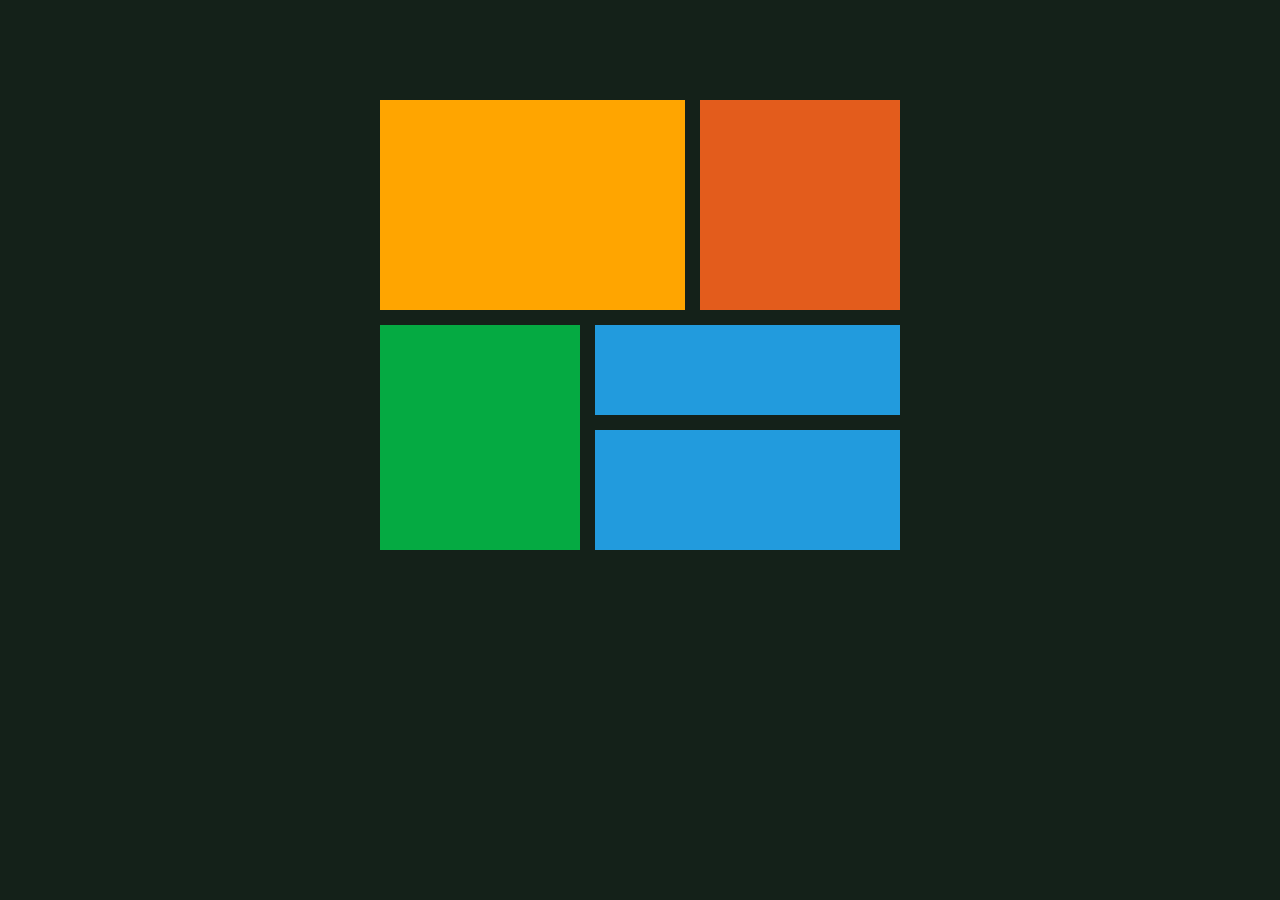
<file: grid.html>
<!DOCTYPE html>
<html lang="en">

<head>
  <meta charset="UTF-8">
  <meta http-equiv="X-UA-Compatible" content="IE=edge">
  <meta name="viewport" content="user-scalable=no, width=device-width, initial-scale=1.0" />
  <meta name="apple-mobile-web-app-capable" content="yes" />
  <title>Zuri Grid task</title>
  <link href="styles.css" type="text/css" rel="stylesheet">
</head>

<body>
  <div class="grid-container">
    <div class="div1"></div>
    <div class="div2"></div>
    <div class="div3"></div>
    <div class="div4"></div>
    <div class="div5"></div>
  </div>
</body>

</html>
</file>
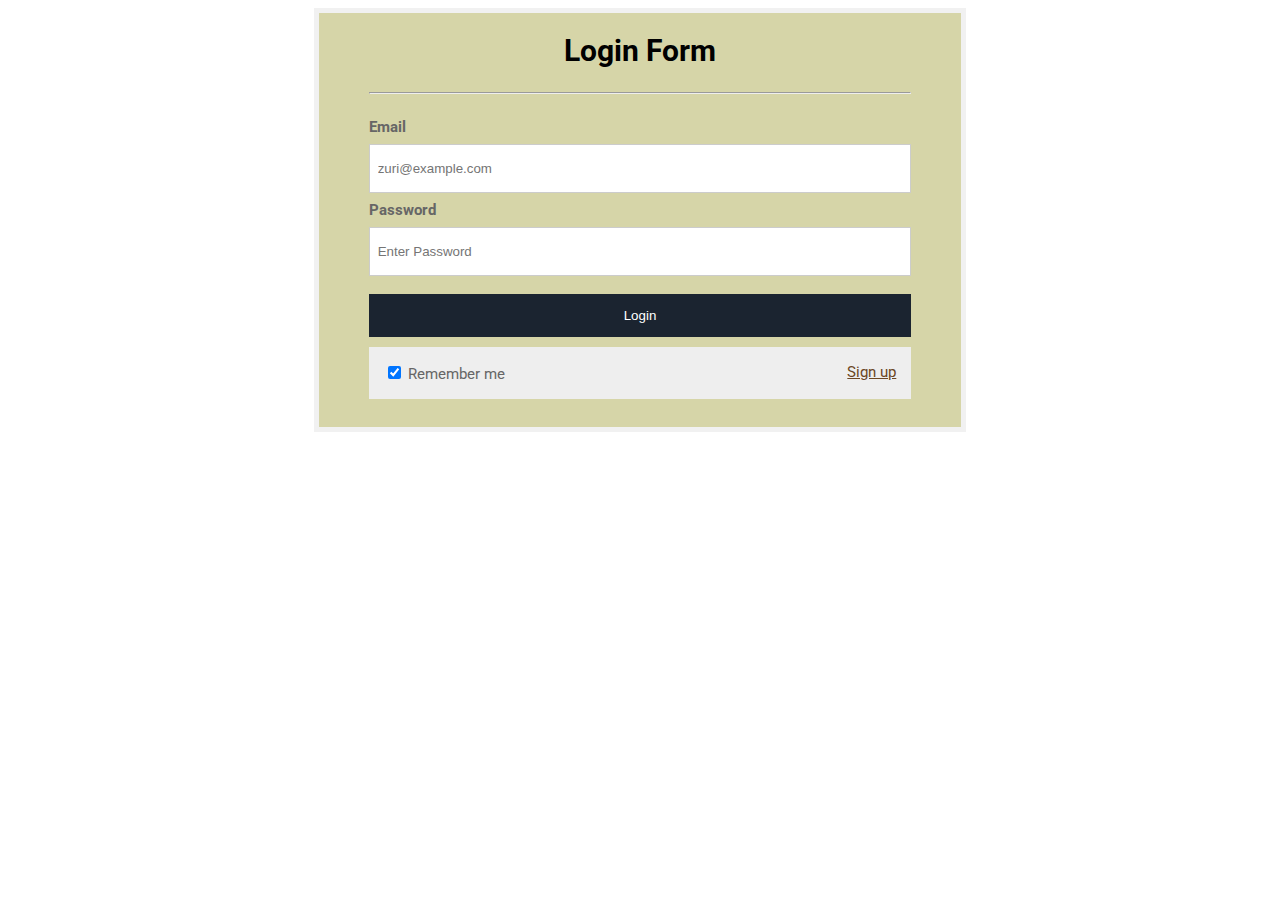
<file: Form/login.html>
<!DOCTYPE html>
<html>

<head>
  <title>Simple login form</title>
  <link href="https://fonts.googleapis.com/css?family=Roboto:300,400,500,700" rel="stylesheet">
   <link rel="stylesheet" type="text/css" href="login.css" />
  
</head>

<body>
  <form action="/action_page.php">
    <h1>Login Form</h1>
    <div class="formcontainer">
      <hr />
      <div class="container">
        <label for="uname"><strong>Email</strong></label>
        <input type="email" placeholder="zuri@example.com" name="uname" required>
        <label for="psw"><strong>Password</strong></label>
        <input type="password" placeholder="Enter Password" name="psw" required>
        <button type="submit" formaction="success.html" >Login</button>
    
      <div class="container" style="background-color: #eee">
        <label style="padding-left: 15px">
          <input type="checkbox" checked="checked" name="remember"> Remember me
        </label>
        <span class="psw"><a href="index.html">Sign up</a></span>
      </div>
  </form>
</body>

</html>
</file>
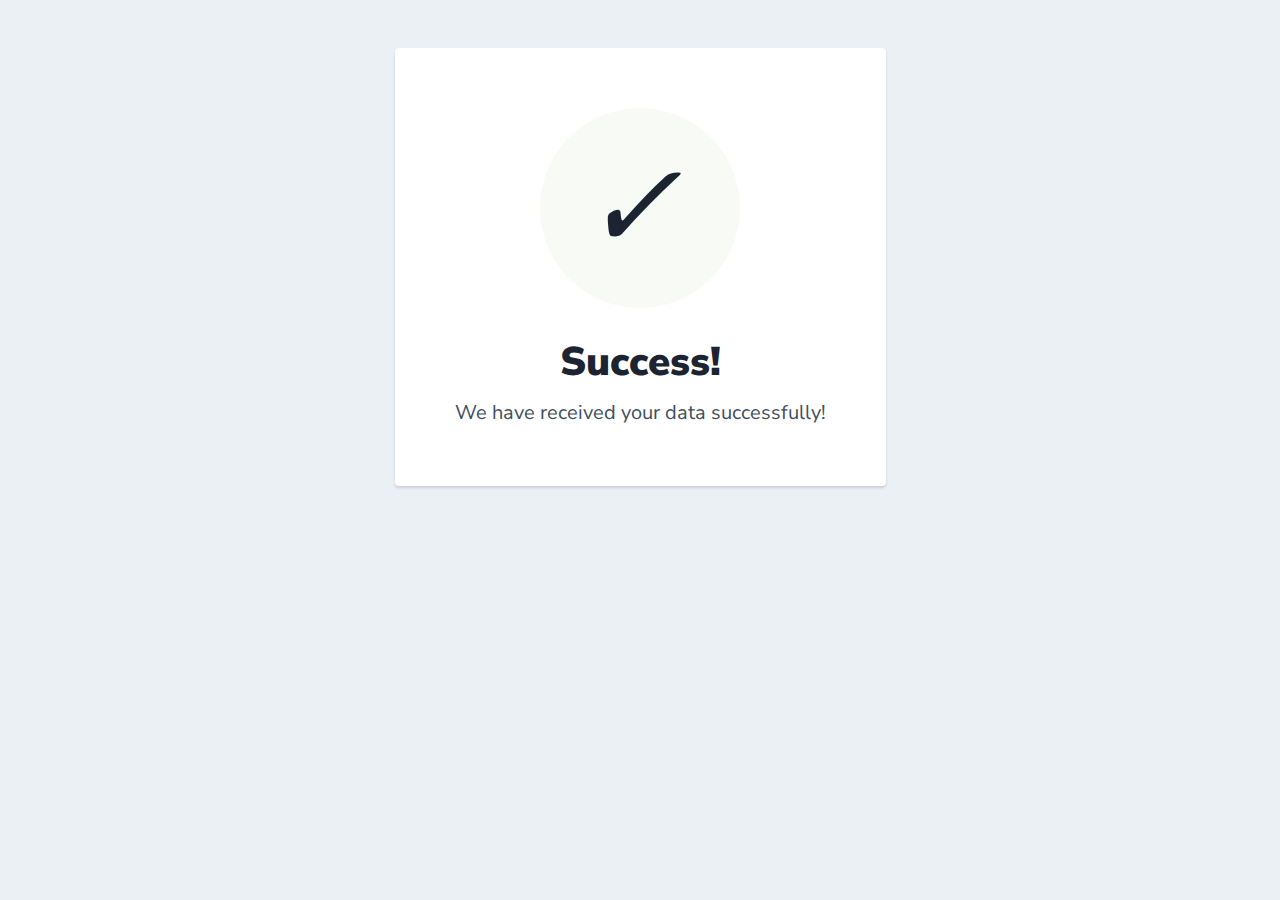
<file: Form/success.html>
<!DOCTYPE html>
<html lang="en">

<head>
  <meta charset="UTF-8" />
  <meta http-equiv="X-UA-Compatible" content="IE=edge" />
  <meta name="viewport" content="width=device-width, initial-scale=1.0" />
  <link rel="stylesheet" type="text/css" href="success.css" />
  <title>Document</title>
</head>

<body>
  <html>

  <head>
    <link href="https://fonts.googleapis.com/css?family=Nunito+Sans:400,400i,700,900&display=swap" rel="stylesheet" />
  </head>

  <body>
    <div class="card">
      <div style="
              border-radius: 200px;
              height: 200px;
              width: 200px;
              background: #f8faf5;
              margin: 0 auto;
            ">
        <i class="checkmark">✓</i>
      </div>
      <h1>Success!</h1>
      <p>We have received your data successfully!</p>
    </div>
  </body>

  </html>
</body>

</html>
</file>
<file: styles.css>
*{
    margin: 0;
    padding: 0;
    box-sizing: border-box;
}
:root{
    --background-color:#142119;
    --orange:#E35C1C;
    --Yellow-orange:orange;
    --Blue:#229BDD;
    --Green: #05AA42;
}
body{
   width: 100%;
    height: 100%;
    background-color:var(--background-color);
}
.grid-container{
    display:grid;
   grid-template-areas: 
  'a a b'
  'c d d'
  'c e e';
  grid-template-columns:200px 90px 200px;
  grid-template-rows:210px 90px 120px;
  gap:15px;
  padding:20px;
  justify-content:center;
 margin-top:80px;				  
}
.div1{
    grid-area: a;
    background-color: var(--Yellow-orange);
}
.div2{
    grid-area: b;
    background-color: var(--orange);
}
.div3{
    grid-area: c;
    background-color: var(--Green);
}
.div4{
    grid-area: d;
    background-color: var(--Blue);
}
.div5{
    grid-area: e;
    background-color: var(--Blue);
}
@media (min-width:375px) and (max-width:650px){
    .grid-container{
        display:grid;
       grid-template-areas: 
      'a a b'
      'c d d'
      'c e e';
      grid-template-columns:150px 50px 150px;
      grid-template-rows:180px 70px 100px;
      gap:7px;
      padding:10px;
      justify-content:center;
     margin-top:80px;				  
    }

}
</file>
<file: Form/login.css>
html,
    body {
      display: flex;
      justify-content: center;
      font-family: Roboto, Arial, sans-serif;
      font-size: 15px;
    }

    form {
      border: 5px solid #f1f1f1;
      background: #D6D5A8;
    }

    input[type=email],
    input[type=password] {
      width: 100%;
      padding: 16px 8px;
      margin: 8px 0;
      display: inline-block;
      border: 1px solid #ccc;
      box-sizing: border-box;
    }
    a{
      color:#6b4724;
    }
   

   button {
      background-color: #1B2430;
      color: white;
      padding: 14px 0;
      margin: 10px 0;
      border: none;
      cursor: pointer;
      width: 100%;
    }



     label,hi{
       color: #666;
     }

    h1 {
      text-align: center;
      font-size: 18;
    }

    button:hover {
      opacity: 0.8;
    }

    .formcontainer {
      text-align: left;
      margin: 24px 50px 12px;
    }

    .container {
      padding: 16px 0;
      text-align: left;
    }

    span.psw {
      float: right;
      padding-top: 0;
      padding-right: 15px;
    }
</file>
<file: Form/success.css>
body {
    text-align: center;
    padding: 40px 0;
    background: #EBF0F5;
  }

  h1 {
    color: #1B2430;
    font-family: "Nunito Sans", "Helvetica Neue", sans-serif;
    font-weight: 900;
    font-size: 40px;
    margin-bottom: 10px;
  }

  p {
    color: #404F5E;
    font-family: "Nunito Sans", "Helvetica Neue", sans-serif;
    font-size: 20px;
    margin: 0;
  }

  i {
    color: #1B2430;
    font-size: 120px;
    line-height: 200px;
    margin-left: -15px;
  }

  .card {
    background: white;
    padding: 60px;
    border-radius: 4px;
    box-shadow: 0 2px 3px #C8D0D8;
    display: inline-block;
    margin: 0 auto;
  }
</file>
